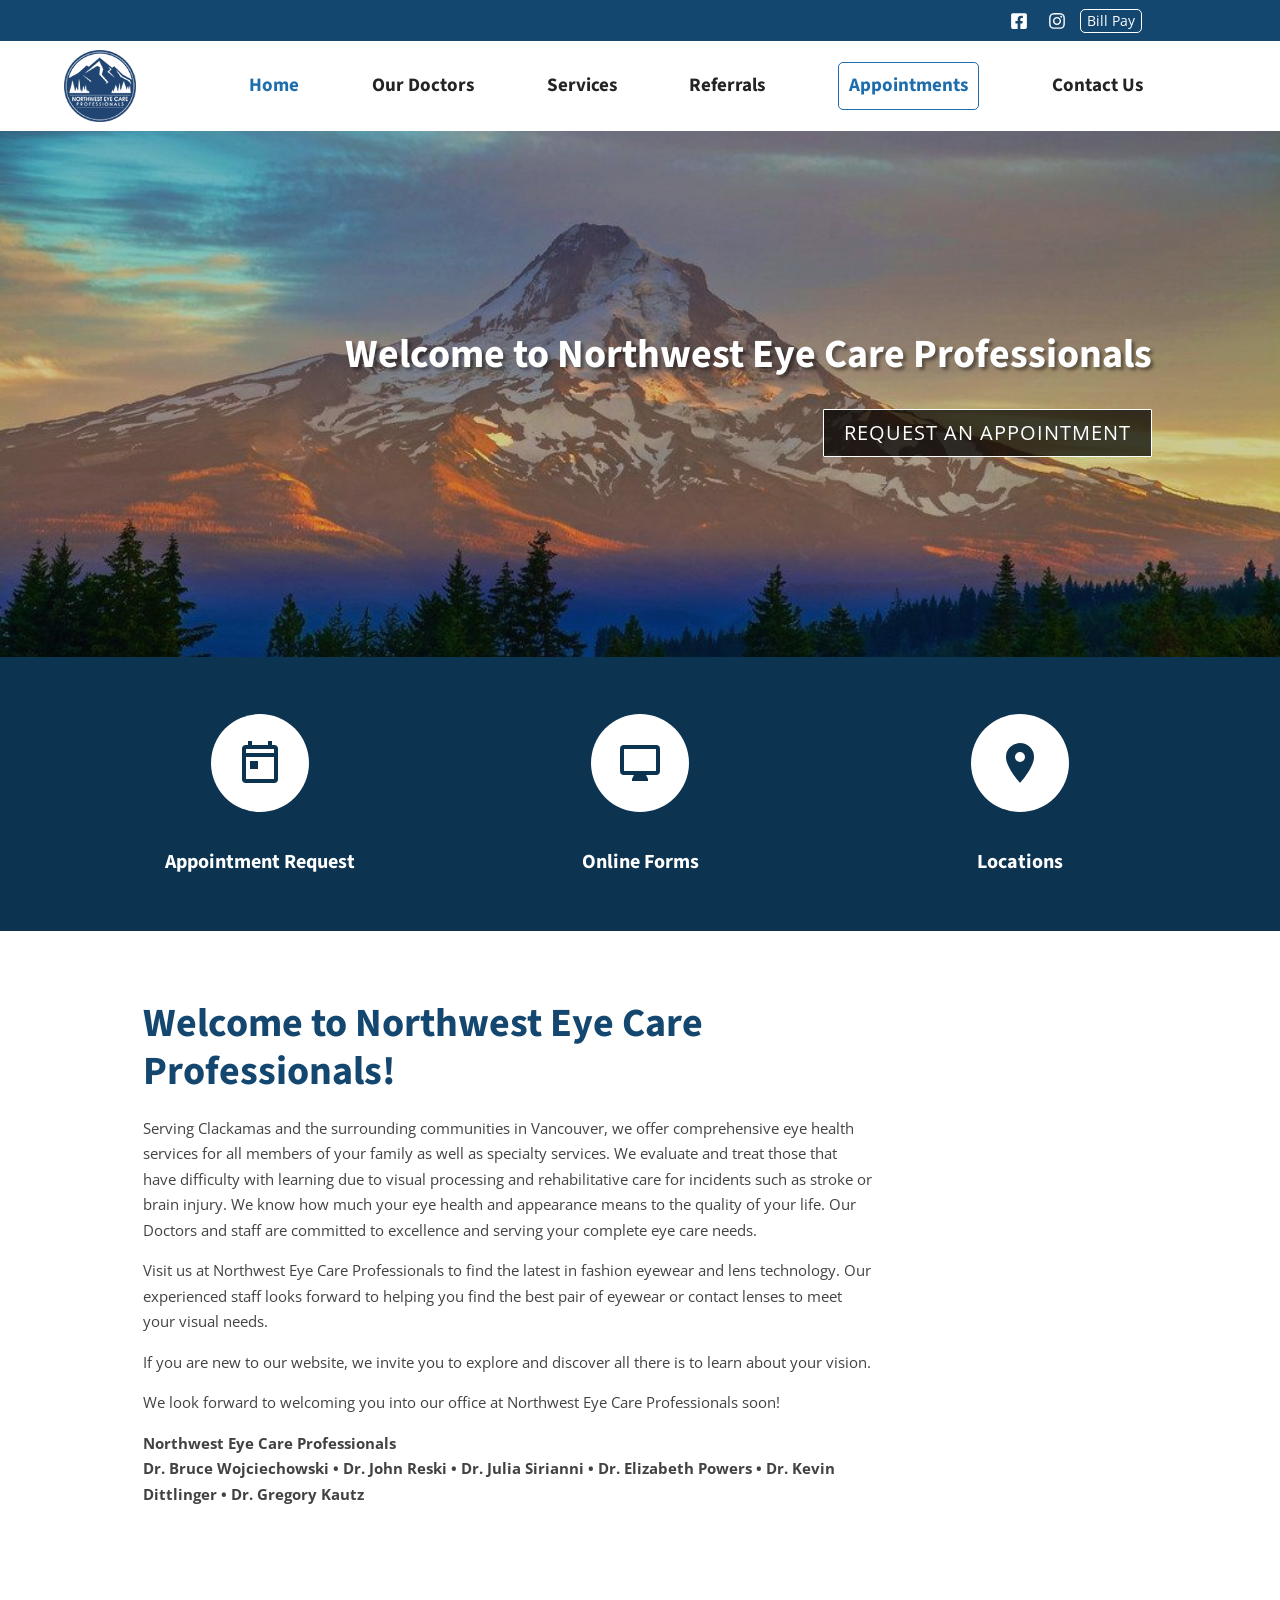
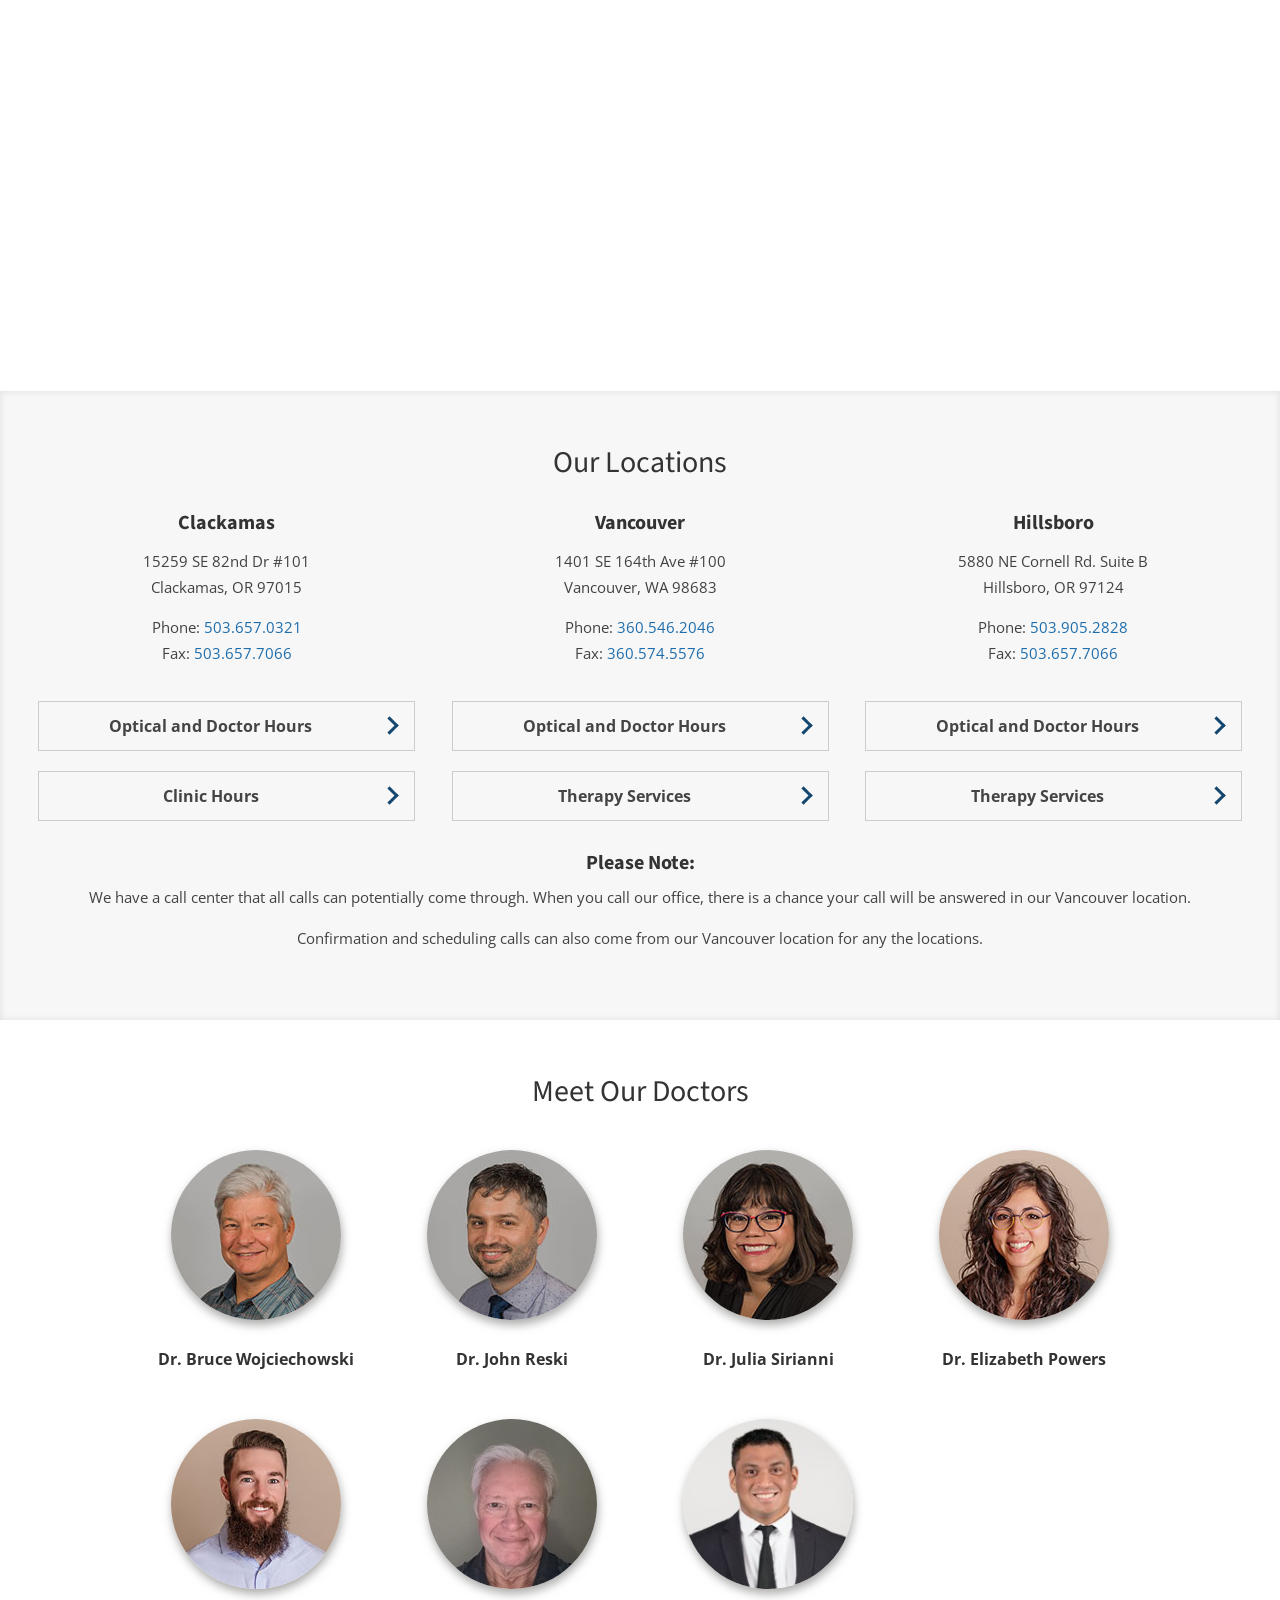
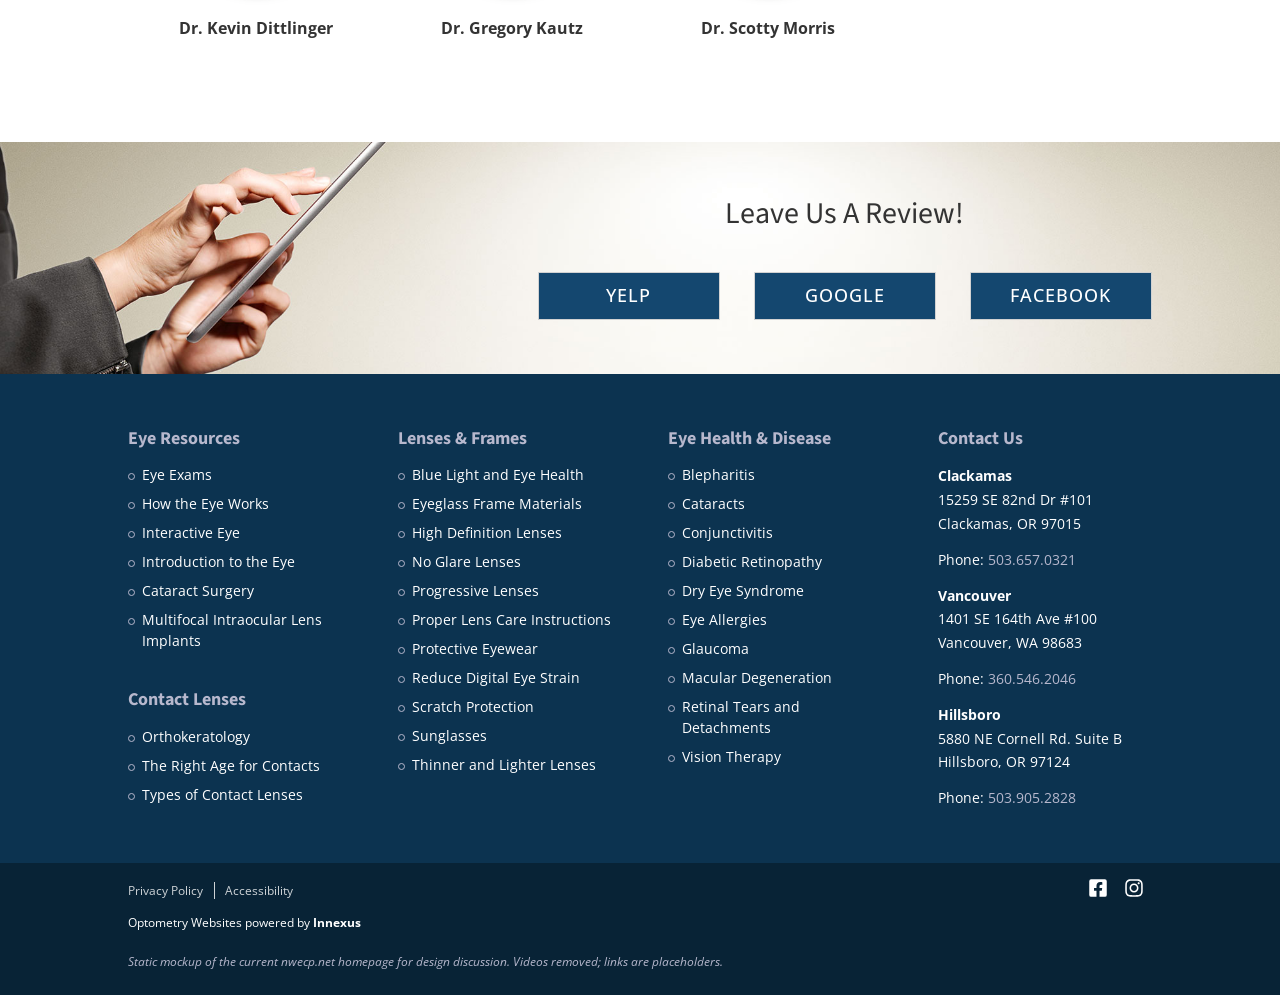
<file: current/index.html>
<!DOCTYPE html>
<html lang="en">
<head>
<meta charset="utf-8">
<meta name="viewport" content="width=device-width, initial-scale=1">
<title>Northwest Eye Care Professionals | Optometry in Oregon &amp; Washington</title>
<meta name="description" content="Northwest Eye Care Professionals offers comprehensive eye care, vision therapy and specialty services in Clackamas, Vancouver and Hillsboro.">
<link rel="icon" href="img/nwecp_logo_2020_blue_transparent.png">
<link href="https://fonts.googleapis.com/css?family=Source+Sans+Pro:300,400,700|Open+Sans:400,600,700&display=swap" rel="stylesheet">
<link rel="stylesheet" href="styles.css?v=8">
</head>
<body>

<div id="top-header">
  <div class="container">
    <ul class="social-icons">
      <li><a href="#" aria-label="Facebook"><svg viewBox="0 0 448 512" width="18" height="18"><path fill="currentColor" d="M400 32H48A48 48 0 0 0 0 80v352a48 48 0 0 0 48 48h137.25V327.69h-63V256h63v-54.64c0-62.15 37-96.48 93.67-96.48 27.14 0 55.52 4.84 55.52 4.84v61h-31.27c-30.81 0-40.42 19.12-40.42 38.73V256h68.78l-11 71.69h-57.78V480H400a48 48 0 0 0 48-48V80a48 48 0 0 0-48-48z"/></svg></a></li>
      <li><a href="#" aria-label="Instagram"><svg viewBox="0 0 448 512" width="18" height="18"><path fill="currentColor" d="M224.1 141c-63.6 0-114.9 51.3-114.9 114.9s51.3 114.9 114.9 114.9S339 319.5 339 255.9 287.7 141 224.1 141zm0 189.6c-41.1 0-74.7-33.5-74.7-74.7s33.5-74.7 74.7-74.7 74.7 33.5 74.7 74.7-33.6 74.7-74.7 74.7zm146.4-194.3c0 14.9-12 26.8-26.8 26.8-14.9 0-26.8-12-26.8-26.8s12-26.8 26.8-26.8 26.8 12 26.8 26.8zm76.1 27.2c-1.7-35.9-9.9-67.7-36.2-93.9-26.2-26.2-58-34.4-93.9-36.2-37-2.1-147.9-2.1-184.9 0-35.8 1.7-67.6 9.9-93.9 36.1s-34.4 58-36.2 93.9c-2.1 37-2.1 147.9 0 184.9 1.7 35.9 9.9 67.7 36.2 93.9s58 34.4 93.9 36.2c37 2.1 147.9 2.1 184.9 0 35.9-1.7 67.7-9.9 93.9-36.2 26.2-26.2 34.4-58 36.2-93.9 2.1-37 2.1-147.8 0-184.8zM398.8 388c-7.8 19.6-22.9 34.7-42.6 42.6-29.5 11.7-99.5 9-132.1 9s-102.7 2.6-132.1-9c-19.6-7.8-34.7-22.9-42.6-42.6-11.7-29.5-9-99.5-9-132.1s-2.6-102.7 9-132.1c7.8-19.6 22.9-34.7 42.6-42.6 29.5-11.7 99.5-9 132.1-9s102.7-2.6 132.1 9c19.6 7.8 34.7 22.9 42.6 42.6 11.7 29.5 9 99.5 9 132.1s2.7 102.7-9 132.1z"/></svg></a></li>
    </ul>
    <a class="bill-pay" href="#">Bill Pay</a>
  </div>
</div>

<header id="main-header">
  <div class="container">
    <a class="logo" href="#"><img src="img/nwecp_logo_2020_blue_transparent.png" alt="Northwest Eye Care Professionals" width="105" height="105"></a>
    <nav id="top-menu-nav">
      <ul id="top-menu">
        <li class="current"><a href="#">Home</a></li>
        <li><a href="#">Our Doctors</a></li>
        <li><a href="#">Services</a></li>
        <li><a href="#">Referrals</a></li>
        <li class="ctabutton"><a href="#">Appointments</a></li>
        <li><a href="#">Contact Us</a></li>
      </ul>
    </nav>
    <button id="mobile-menu-toggle" aria-label="Menu" aria-expanded="false"><span></span><span></span><span></span></button>
  </div>
  <ul id="mobile-menu">
    <li><a href="#">Home</a></li>
    <li><a href="#">Our Doctors</a></li>
    <li><a href="#">Services</a></li>
    <li><a href="#">Referrals</a></li>
    <li><a href="#">Appointments</a></li>
    <li><a href="#">Contact Us</a></li>
  </ul>
</header>

<main>

<section class="fullwidth-header">
  <div class="header-overlay"></div>
  <div class="header-content">
    <h1>Welcome to Northwest Eye Care Professionals</h1>
    <a class="header-button" href="#">Request an Appointment</a>
  </div>
</section>

<section class="quick-links">
  <div class="row">
    <a class="blurb" href="#">
      <span class="blurb-icon"><svg viewBox="0 0 24 24" width="48" height="48"><path fill="currentColor" d="M19 3h-1V1h-2v2H8V1H6v2H5a2 2 0 0 0-2 2v15a2 2 0 0 0 2 2h14a2 2 0 0 0 2-2V5a2 2 0 0 0-2-2zm0 17H5V9h14v11zM5 7V5h14v2H5zm2 4h4v4H7z"/></svg></span>
      <h4>Appointment Request</h4>
    </a>
    <a class="blurb" href="#">
      <span class="blurb-icon"><svg viewBox="0 0 24 24" width="48" height="48"><path fill="currentColor" d="M20 3H4a2 2 0 0 0-2 2v11a2 2 0 0 0 2 2h5l-1 2v1h8v-1l-1-2h5a2 2 0 0 0 2-2V5a2 2 0 0 0-2-2zm0 13H4V5h16v11z"/></svg></span>
      <h4>Online Forms</h4>
    </a>
    <a class="blurb" href="#">
      <span class="blurb-icon"><svg viewBox="0 0 24 24" width="48" height="48"><path fill="currentColor" d="M12 2a7 7 0 0 0-7 7c0 5.25 7 13 7 13s7-7.75 7-13a7 7 0 0 0-7-7zm0 9.5A2.5 2.5 0 1 1 12 6.5a2.5 2.5 0 0 1 0 5z"/></svg></span>
      <h4>Locations</h4>
    </a>
  </div>
</section>

<section class="welcome">
  <div class="container two-col">
    <div class="welcome-text">
      <h1>Welcome to Northwest Eye Care Professionals!</h1>
      <p>Serving Clackamas and the surrounding communities in Vancouver, we offer comprehensive eye health services for all members of your family as well as specialty services. We evaluate and treat those that have difficulty with learning due to visual processing and rehabilitative care for incidents such as stroke or brain injury. We know how much your eye health and appearance means to the quality of your life. Our Doctors and staff are committed to excellence and serving your complete eye care needs.</p>
      <p>Visit us at Northwest Eye Care Professionals to find the latest in fashion eyewear and lens technology. Our experienced staff looks forward to helping you find the best pair of eyewear or contact lenses to meet your visual needs.</p>
      <p>If you are new to our website, we invite you to explore and discover all there is to learn about your vision.</p>
      <p>We look forward to welcoming you into our office at Northwest Eye Care Professionals soon!</p>
      <p><strong>Northwest Eye Care Professionals<br>Dr. Bruce Wojciechowski &bull; Dr. John Reski &bull; Dr. Julia Sirianni &bull; Dr. Elizabeth Powers &bull; Dr. Kevin Dittlinger &bull; Dr. Gregory Kautz</strong></p>
    </div>
  </div>
</section>

<section class="parallax" aria-hidden="true"></section>

<section class="locations">
  <div class="container">
    <h2>Our Locations</h2>
    <div class="loc-row">
      <div class="loc">
        <h4>Clackamas</h4>
        <p>15259 SE 82nd Dr #101<br>Clackamas, OR 97015</p>
        <p>Phone: <a href="tel:+15036570321">503.657.0321</a><br>Fax: <a href="tel:+15036577066">503.657.7066</a></p>
      </div>
      <div class="loc">
        <h4>Vancouver</h4>
        <p>1401 SE 164th Ave #100<br>Vancouver, WA 98683</p>
        <p>Phone: <a href="tel:+13605462046">360.546.2046</a><br>Fax: <a href="tel:+13605745576">360.574.5576</a></p>
      </div>
      <div class="loc">
        <h4>Hillsboro</h4>
        <p>5880 NE Cornell Rd. Suite B<br>Hillsboro, OR 97124</p>
        <p>Phone: <a href="tel:+15039052828">503.905.2828</a><br>Fax: <a href="tel:+15036577066">503.657.7066</a></p>
      </div>
    </div>
    <div class="loc-row hours-row">
      <div class="loc">
        <div class="toggle">
          <button class="toggle-title" aria-expanded="false">Optical and Doctor Hours</button>
          <div class="toggle-content">
            <table>
              <tr><td>Monday</td><td>7:00 am-5:00 pm</td></tr>
              <tr><td>Tuesday</td><td>7:00 am-5:00 pm</td></tr>
              <tr><td>Wednesday</td><td>7:00 am-5:00 pm</td></tr>
              <tr><td>Thursday</td><td>7:00 am-5:00 pm</td></tr>
              <tr><td>Friday</td><td>7:00 am-4:00 pm</td></tr>
              <tr><td>Saturday</td><td>Closed</td></tr>
              <tr><td>Sunday</td><td>Closed</td></tr>
            </table>
            <p>*Optical closed for lunch daily 12:00 - 1:00</p>
            <p><strong>ALL SERVICES BY APPOINTMENTS ONLY<br>NO WALKINS</strong></p>
          </div>
        </div>
        <div class="toggle">
          <button class="toggle-title" aria-expanded="false">Clinic Hours</button>
          <div class="toggle-content">
            <table>
              <tr><td>Monday</td><td>7:00am - 5:00pm</td></tr>
              <tr><td>Tuesday</td><td>7:00am - 5:00pm</td></tr>
              <tr><td>Wednesday</td><td>7:00am - 5:00pm</td></tr>
              <tr><td>Thursday</td><td>7:00am - 5:00pm</td></tr>
              <tr><td>Friday</td><td>7:00am - 4:00pm</td></tr>
              <tr><td>Saturday</td><td>Closed</td></tr>
              <tr><td>Sunday</td><td>Closed</td></tr>
            </table>
            <p>*Optical closed daily for lunch 12:00-1:00pm</p>
          </div>
        </div>
      </div>
      <div class="loc">
        <div class="toggle">
          <button class="toggle-title" aria-expanded="false">Optical and Doctor Hours</button>
          <div class="toggle-content">
            <table>
              <tr><td>Monday</td><td>8:00am - 5:00pm</td></tr>
              <tr><td>Tuesday</td><td>8:00am - 5:00pm</td></tr>
              <tr><td>Wednesday</td><td>8:00am - 5:00pm</td></tr>
              <tr><td>Thursday</td><td>8:00am - 5:00pm</td></tr>
              <tr><td>Friday</td><td>8:00am - 5:00pm</td></tr>
              <tr><td>Saturday</td><td>Closed</td></tr>
              <tr><td>Sunday</td><td>Closed</td></tr>
            </table>
            <p>*Optical closed for lunch daily 12:00 - 1:00</p>
            <p><strong>ALL SERVICES BY APPOINTMENTS ONLY<br>NO WALKINS</strong></p>
          </div>
        </div>
        <div class="toggle">
          <button class="toggle-title" aria-expanded="false">Therapy Services</button>
          <div class="toggle-content">
            <table>
              <tr><td>Monday</td><td>7:00am - 6:00pm</td></tr>
              <tr><td>Tuesday</td><td>7:00am - 6:00pm</td></tr>
              <tr><td>Wednesday</td><td>7:00am - 6:00pm</td></tr>
              <tr><td>Thursday</td><td>7:00am - 6:00pm</td></tr>
              <tr><td>Friday</td><td>7:00am - 6:00pm</td></tr>
              <tr><td>Saturday</td><td>Closed</td></tr>
              <tr><td>Sunday</td><td>Closed</td></tr>
            </table>
            <p>Therapy Hours are by appointment only and per therapist</p>
          </div>
        </div>
      </div>
      <div class="loc">
        <div class="toggle">
          <button class="toggle-title" aria-expanded="false">Optical and Doctor Hours</button>
          <div class="toggle-content">
            <table>
              <tr><td>Monday</td><td>8:00am - 5:00pm</td></tr>
              <tr><td>Tuesday</td><td>8:00am - 5:00pm</td></tr>
              <tr><td>Wednesday</td><td>8:00am - 5:00pm</td></tr>
              <tr><td>Thursday</td><td>8:00am - 5:00pm</td></tr>
              <tr><td>Friday</td><td>8:00am - 5:00pm</td></tr>
              <tr><td>Saturday</td><td>Closed</td></tr>
              <tr><td>Sunday</td><td>Closed</td></tr>
            </table>
            <p>*Optical closed for lunch daily 12:00 - 1:00</p>
            <p><strong>ALL SERVICES BY APPOINTMENTS ONLY<br>NO WALKINS</strong></p>
          </div>
        </div>
        <div class="toggle">
          <button class="toggle-title" aria-expanded="false">Therapy Services</button>
          <div class="toggle-content">
            <table>
              <tr><td>Monday</td><td>Appointment Only</td></tr>
              <tr><td>Tuesday</td><td>Appointment Only</td></tr>
              <tr><td>Wednesday</td><td>Closed</td></tr>
              <tr><td>Thursday</td><td>Closed</td></tr>
              <tr><td>Friday</td><td>Closed</td></tr>
              <tr><td>Saturday</td><td>Closed</td></tr>
              <tr><td>Sunday</td><td>Closed</td></tr>
            </table>
          </div>
        </div>
      </div>
    </div>
    <div class="please-note">
      <h4>Please Note:</h4>
      <p>We have a call center that all calls can potentially come through. When you call our office, there is a chance your call will be answered in our Vancouver location.</p>
      <p>Confirmation and scheduling calls can also come from our Vancouver location for any the locations.</p>
    </div>
  </div>
</section>

<section class="doctors">
  <div class="container">
    <h2>Meet Our Doctors</h2>
    <div class="doctor-grid">
      <div class="doctor"><a href="#"><img src="img/Dr-Bruce-Sq.jpg" alt="" width="170" height="170"></a><h4><a href="#">Dr. Bruce Wojciechowski</a></h4></div>
      <div class="doctor"><a href="#"><img src="img/Dr-john-sq.jpg" alt="" width="170" height="170"></a><h4><a href="#">Dr. John Reski</a></h4></div>
      <div class="doctor"><a href="#"><img src="img/julia-sq.jpg" alt="" width="170" height="170"></a><h4><a href="#">Dr. Julia Sirianni</a></h4></div>
      <div class="doctor"><a href="#"><img src="img/dr-elizbaeth-home.jpg" alt="" width="170" height="170"></a><h4><a href="#">Dr. Elizabeth Powers</a></h4></div>
      <div class="doctor"><a href="#"><img src="img/dr-kevin-170.jpg" alt="" width="170" height="170"></a><h4><a href="#">Dr. Kevin Dittlinger</a></h4></div>
      <div class="doctor"><a href="#"><img src="img/dr-kautz.jpg" alt="" width="170" height="170"></a><h4><a href="#">Dr. Gregory Kautz</a></h4></div>
      <div class="doctor"><a href="#"><img src="img/Dr-Scotty-1.jpg" alt="" width="170" height="170"></a><h4><a href="#">Dr. Scotty Morris</a></h4></div>
    </div>
  </div>
</section>

<section class="review">
  <div class="container">
    <div class="review-inner">
      <h2>Leave Us A Review!</h2>
      <div class="review-buttons">
        <a class="review-button" href="#">Yelp</a>
        <a class="review-button" href="#">Google</a>
        <a class="review-button" href="#">Facebook</a>
      </div>
    </div>
  </div>
</section>

</main>

<footer id="main-footer">
  <div class="container footer-widgets">
    <div class="footer-widget">
      <h4>Eye Resources</h4>
      <ul>
        <li><a href="#">Eye Exams</a></li>
        <li><a href="#">How the Eye Works</a></li>
        <li><a href="#">Interactive Eye</a></li>
        <li><a href="#">Introduction to the Eye</a></li>
        <li><a href="#">Cataract Surgery</a></li>
        <li><a href="#">Multifocal Intraocular Lens Implants</a></li>
      </ul>
      <h4>Contact Lenses</h4>
      <ul>
        <li><a href="#">Orthokeratology</a></li>
        <li><a href="#">The Right Age for Contacts</a></li>
        <li><a href="#">Types of Contact Lenses</a></li>
      </ul>
    </div>
    <div class="footer-widget">
      <h4>Lenses &amp; Frames</h4>
      <ul>
        <li><a href="#">Blue Light and Eye Health</a></li>
        <li><a href="#">Eyeglass Frame Materials</a></li>
        <li><a href="#">High Definition Lenses</a></li>
        <li><a href="#">No Glare Lenses</a></li>
        <li><a href="#">Progressive Lenses</a></li>
        <li><a href="#">Proper Lens Care Instructions</a></li>
        <li><a href="#">Protective Eyewear</a></li>
        <li><a href="#">Reduce Digital Eye Strain</a></li>
        <li><a href="#">Scratch Protection</a></li>
        <li><a href="#">Sunglasses</a></li>
        <li><a href="#">Thinner and Lighter Lenses</a></li>
      </ul>
    </div>
    <div class="footer-widget">
      <h4>Eye Health &amp; Disease</h4>
      <ul>
        <li><a href="#">Blepharitis</a></li>
        <li><a href="#">Cataracts</a></li>
        <li><a href="#">Conjunctivitis</a></li>
        <li><a href="#">Diabetic Retinopathy</a></li>
        <li><a href="#">Dry Eye Syndrome</a></li>
        <li><a href="#">Eye Allergies</a></li>
        <li><a href="#">Glaucoma</a></li>
        <li><a href="#">Macular Degeneration</a></li>
        <li><a href="#">Retinal Tears and Detachments</a></li>
        <li><a href="#">Vision Therapy</a></li>
      </ul>
    </div>
    <div class="footer-widget">
      <h4>Contact Us</h4>
      <p><strong>Clackamas</strong><br>15259 SE 82nd Dr #101<br>Clackamas, OR 97015</p>
      <p>Phone: <a href="tel:+15036570321">503.657.0321</a></p>
      <p><strong>Vancouver</strong><br>1401 SE 164th Ave #100<br>Vancouver, WA 98683</p>
      <p>Phone: <a href="tel:+13605462046">360.546.2046</a></p>
      <p><strong>Hillsboro</strong><br>5880 NE Cornell Rd. Suite B<br>Hillsboro, OR 97124</p>
      <p>Phone: <a href="tel:+15039052828">503.905.2828</a></p>
    </div>
  </div>
  <div id="footer-bottom">
    <div class="container">
      <div class="footer-left">
        <p class="privacy"><a href="#">Privacy Policy</a> <a href="#">Accessibility</a></p>
        <p class="powered">Optometry Websites powered by <a href="#">Innexus</a></p>
      </div>
      <ul class="social-icons">
        <li><a href="#" aria-label="Facebook"><svg viewBox="0 0 448 512" width="20" height="20"><path fill="currentColor" d="M400 32H48A48 48 0 0 0 0 80v352a48 48 0 0 0 48 48h137.25V327.69h-63V256h63v-54.64c0-62.15 37-96.48 93.67-96.48 27.14 0 55.52 4.84 55.52 4.84v61h-31.27c-30.81 0-40.42 19.12-40.42 38.73V256h68.78l-11 71.69h-57.78V480H400a48 48 0 0 0 48-48V80a48 48 0 0 0-48-48z"/></svg></a></li>
        <li><a href="#" aria-label="Instagram"><svg viewBox="0 0 448 512" width="20" height="20"><path fill="currentColor" d="M224.1 141c-63.6 0-114.9 51.3-114.9 114.9s51.3 114.9 114.9 114.9S339 319.5 339 255.9 287.7 141 224.1 141zm0 189.6c-41.1 0-74.7-33.5-74.7-74.7s33.5-74.7 74.7-74.7 74.7 33.5 74.7 74.7-33.6 74.7-74.7 74.7zm146.4-194.3c0 14.9-12 26.8-26.8 26.8-14.9 0-26.8-12-26.8-26.8s12-26.8 26.8-26.8 26.8 12 26.8 26.8zm76.1 27.2c-1.7-35.9-9.9-67.7-36.2-93.9-26.2-26.2-58-34.4-93.9-36.2-37-2.1-147.9-2.1-184.9 0-35.8 1.7-67.6 9.9-93.9 36.1s-34.4 58-36.2 93.9c-2.1 37-2.1 147.9 0 184.9 1.7 35.9 9.9 67.7 36.2 93.9s58 34.4 93.9 36.2c37 2.1 147.9 2.1 184.9 0 35.9-1.7 67.7-9.9 93.9-36.2 26.2-26.2 34.4-58 36.2-93.9 2.1-37 2.1-147.8 0-184.8zM398.8 388c-7.8 19.6-22.9 34.7-42.6 42.6-29.5 11.7-99.5 9-132.1 9s-102.7 2.6-132.1-9c-19.6-7.8-34.7-22.9-42.6-42.6-11.7-29.5-9-99.5-9-132.1s-2.6-102.7 9-132.1c7.8-19.6 22.9-34.7 42.6-42.6 29.5-11.7 99.5-9 132.1-9s102.7-2.6 132.1 9c19.6 7.8 34.7 22.9 42.6 42.6 11.7 29.5 9 99.5 9 132.1s2.7 102.7-9 132.1z"/></svg></a></li>
      </ul>
    </div>
    <p class="mockup-note container">Static mockup of the current nwecp.net homepage for design discussion. Videos removed; links are placeholders.</p>
  </div>
</footer>

<script>
  var toggles = document.querySelectorAll('.toggle-title');
  for (var i = 0; i < toggles.length; i++) {
    toggles[i].addEventListener('click', function () {
      var open = this.parentNode.classList.toggle('open');
      this.setAttribute('aria-expanded', open ? 'true' : 'false');
    });
  }
  var mt = document.getElementById('mobile-menu-toggle'), mm = document.getElementById('mobile-menu');
  mt.addEventListener('click', function () {
    var open = mm.classList.toggle('open');
    mt.setAttribute('aria-expanded', open ? 'true' : 'false');
  });
</script>
</body>
</html>
</file>
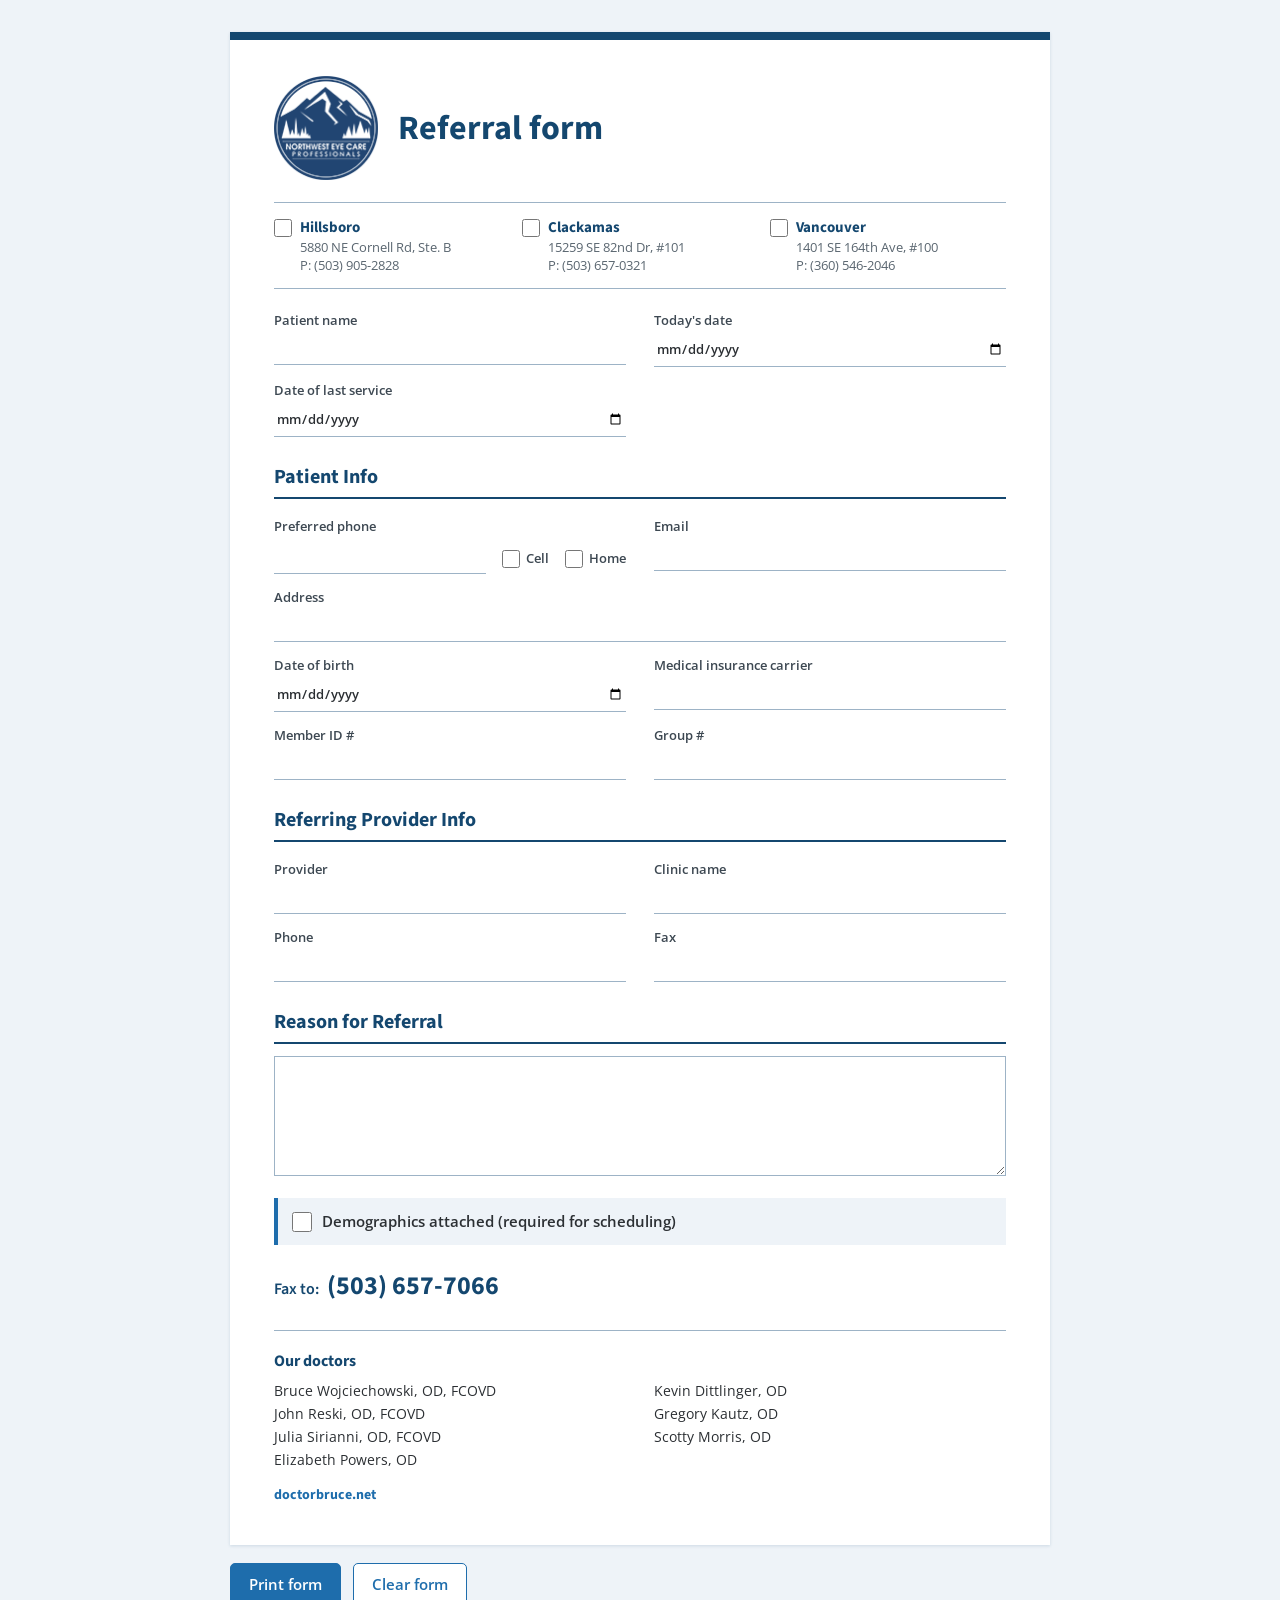
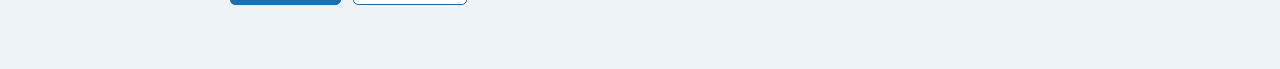
<file: referral-form/index.html>
<!DOCTYPE html>
<html lang="en">
<head>
<meta charset="utf-8">
<meta name="viewport" content="width=device-width, initial-scale=1">
<title>Referral Form | Northwest Eye Care Professionals</title>
<meta name="description" content="Referral form for Northwest Eye Care Professionals. Fill it out on screen, print it, and fax it to (503) 657-7066.">
<link rel="preconnect" href="https://fonts.googleapis.com">
<link href="https://fonts.googleapis.com/css?family=Source+Sans+Pro:400,600,700|Open+Sans:400,600&display=swap" rel="stylesheet">
<style>
  :root {
    --navy: #14476f;
    --blue: #1e6dac;
    --ink: #2b2f33;
    --line: #9db3c6;
    --wash: #eef3f8;
  }
  * { box-sizing: border-box; }
  body {
    margin: 0; padding: 32px 16px 64px;
    background: var(--wash); color: var(--ink);
    font: 15px/1.5 "Open Sans", Arial, sans-serif;
  }
  .sheet {
    max-width: 820px; margin: 0 auto; background: #fff;
    border-top: 8px solid var(--navy);
    box-shadow: 0 1px 3px rgba(20, 71, 111, .15);
    padding: 36px 44px 40px;
  }
  h1, h2 { font-family: "Source Sans Pro", Arial, sans-serif; color: var(--navy); margin: 0; }

  header { display: flex; align-items: center; justify-content: flex-start; gap: 20px; flex-wrap: wrap; }
  header img { height: 104px; width: 104px; display: block; }
  header h1 { font-size: 34px; font-weight: 700; }

  .clinics {
    display: grid; grid-template-columns: repeat(3, 1fr); gap: 12px;
    margin: 22px 0 8px; padding: 14px 0; border-top: 1px solid var(--line); border-bottom: 1px solid var(--line);
    font-size: 13px; line-height: 1.4;
  }
  .clinics strong { display: block; color: var(--navy); font-family: "Source Sans Pro", Arial, sans-serif; font-size: 15px; }
  .clinics span { display: block; color: #5a6670; }

  .clinics span { padding-left: 26px; }
  .clinic-pick { display: flex; align-items: center; gap: 8px; margin: 0; cursor: pointer; }
  input[type=checkbox] { width: 18px; height: 18px; margin: 0; accent-color: var(--navy); flex: none; }
  .field { margin-top: 14px; }
  .field > label { margin-top: 0; }
  .phone-row { display: flex; align-items: flex-end; gap: 16px; }
  .phone-row input[type=tel] { flex: 1; min-width: 0; }
  .check { display: flex; align-items: center; gap: 6px; margin: 0 0 6px; white-space: nowrap; cursor: pointer; }

  fieldset { border: 0; margin: 26px 0 0; padding: 0; }
  legend { font: 700 20px "Source Sans Pro", Arial, sans-serif; color: var(--navy); padding: 0 0 6px; width: 100%; border-bottom: 2px solid var(--navy); margin-bottom: 4px; }

  .grid { display: grid; grid-template-columns: 1fr 1fr; gap: 0 28px; }
  .full { grid-column: 1 / -1; }
  label { display: block; margin-top: 14px; font-size: 13px; font-weight: 600; color: #3d4852; }
  label small { font-weight: 400; color: #6b7782; }
  input[type=text], input[type=tel], input[type=email], input[type=date], select, textarea {
    display: block; width: 100%; margin-top: 2px; padding: 6px 2px;
    border: 0; border-bottom: 1px solid var(--line); border-radius: 0;
    background: transparent; font: inherit; color: var(--ink);
  }
  textarea { border: 1px solid var(--line); padding: 8px; resize: vertical; min-height: 120px; }
  input:focus, select:focus, textarea:focus { outline: 2px solid var(--blue); outline-offset: 1px; }

  .required-box {
    display: flex; align-items: center; gap: 10px; margin-top: 22px; padding: 12px 14px;
    background: var(--wash); border-left: 4px solid var(--blue); font-weight: 600;
  }
  .required-box input { width: 20px; height: 20px; accent-color: var(--navy); }
  .required-box label { margin: 0; font-size: 15px; color: var(--ink); }

  .fax { margin-top: 22px; font: 700 26px "Source Sans Pro", Arial, sans-serif; color: var(--navy); }
  .fax span { font-size: 16px; font-weight: 600; margin-right: 8px; }

  .team { margin-top: 26px; padding-top: 18px; border-top: 1px solid var(--line); }
  .team h2 { font-size: 16px; margin-bottom: 6px; }
  .team ul { list-style: none; margin: 0; padding: 0; columns: 2; column-gap: 28px; font-size: 14px; }
  .team li { break-inside: avoid; padding: 1px 0; }
  .site { margin-top: 14px; font: 700 14px "Source Sans Pro", Arial, sans-serif; color: var(--blue); }

  .actions { max-width: 820px; margin: 18px auto 0; display: flex; gap: 12px; }
  button {
    font: 600 15px "Open Sans", Arial, sans-serif; padding: 10px 18px; border-radius: 5px; cursor: pointer;
    border: 1px solid var(--blue); background: var(--blue); color: #fff;
  }
  button.secondary { background: #fff; color: var(--blue); }
  button:hover { background: var(--navy); border-color: var(--navy); color: #fff; }

  @media (max-width: 680px) {
    .sheet { padding: 24px 20px 28px; }
    .clinics { grid-template-columns: 1fr 1fr; }
    .grid { grid-template-columns: 1fr; }
    .team ul { columns: 1; }
  }
  @media print {
    body { background: #fff; padding: 0; font-size: 12px; }
    .sheet { box-shadow: none; max-width: none; padding: 0 4px; }
    .actions { display: none; }
    textarea { min-height: 90px; }
  }
</style>
</head>
<body>
<form class="sheet" onsubmit="return false">
  <header>
    <img src="../current/img/nwecp_logo_2020_blue_transparent.png" alt="Northwest Eye Care Professionals" width="104" height="104">
    <h1>Referral form</h1>
  </header>

  <div class="clinics">
    <div><label class="clinic-pick"><input type="checkbox" name="clinic" value="Hillsboro"><strong>Hillsboro</strong></label><span>5880 NE Cornell Rd, Ste. B</span><span>P: (503) 905-2828</span></div>
    <div><label class="clinic-pick"><input type="checkbox" name="clinic" value="Clackamas"><strong>Clackamas</strong></label><span>15259 SE 82nd Dr, #101</span><span>P: (503) 657-0321</span></div>
    <div><label class="clinic-pick"><input type="checkbox" name="clinic" value="Vancouver"><strong>Vancouver</strong></label><span>1401 SE 164th Ave, #100</span><span>P: (360) 546-2046</span></div>
  </div>

  <div class="grid">
    <label>Patient name<input type="text" name="patient_name" autocomplete="name"></label>
    <label>Today's date<input type="date" name="today"></label>
    <label>Date of last service<input type="date" name="last_service"></label>
  </div>

  <fieldset>
    <legend>Patient Info</legend>
    <div class="grid">
      <div class="field">
        <label for="patient_phone">Preferred phone</label>
        <div class="phone-row">
          <input type="tel" id="patient_phone" name="patient_phone" autocomplete="tel">
          <label class="check"><input type="checkbox" name="phone_cell"> Cell</label>
          <label class="check"><input type="checkbox" name="phone_home"> Home</label>
        </div>
      </div>
      <label>Email<input type="email" name="patient_email" autocomplete="email"></label>
      <label class="full">Address<input type="text" name="patient_address" autocomplete="street-address"></label>
      <label>Date of birth<input type="date" name="dob"></label>
      <label>Medical insurance carrier<input type="text" name="insurance"></label>
      <label>Member ID #<input type="text" name="member_id"></label>
      <label>Group #<input type="text" name="group_number"></label>
    </div>
  </fieldset>

  <fieldset>
    <legend>Referring Provider Info</legend>
    <div class="grid">
      <label>Provider<input type="text" name="provider"></label>
      <label>Clinic name<input type="text" name="clinic_name"></label>
      <label>Phone<input type="tel" name="provider_phone"></label>
      <label>Fax<input type="tel" name="provider_fax"></label>
    </div>
  </fieldset>

  <fieldset>
    <legend>Reason for Referral</legend>
    <label class="sr" style="margin-top:8px"><textarea name="reason" aria-label="Reason for referral"></textarea></label>
  </fieldset>

  <div class="required-box">
    <input type="checkbox" id="demographics" name="demographics_attached">
    <label for="demographics">Demographics attached (required for scheduling)</label>
  </div>

  <div class="fax"><span>Fax to:</span>(503) 657-7066</div>

  <section class="team">
    <h2>Our doctors</h2>
    <ul>
      <li>Bruce Wojciechowski, OD, FCOVD</li>
      <li>John Reski, OD, FCOVD</li>
      <li>Julia Sirianni, OD, FCOVD</li>
      <li>Elizabeth Powers, OD</li>
      <li>Kevin Dittlinger, OD</li>
      <li>Gregory Kautz, OD</li>
      <li>Scotty Morris, OD</li>
    </ul>
    <div class="site">doctorbruce.net</div>
  </section>
</form>

<div class="actions">
  <button type="button" onclick="window.print()">Print form</button>
  <button type="button" class="secondary" onclick="document.querySelector('form').reset()">Clear form</button>
</div>
</body>
</html>
</file>
<file: current/styles.css>
/* Static rebuild of the current nwecp.net homepage (Divi theme) */

* { box-sizing: border-box; }
body {
  margin: 0;
  font-family: "Open Sans", Arial, sans-serif;
  font-size: 15px;
  line-height: 1.7em;
  color: #424242;
  background: #fff;
  -webkit-font-smoothing: antialiased;
}
img { max-width: 100%; height: auto; }
a { color: #1e6dac; text-decoration: none; transition: all 300ms; }
a:hover { color: #6c6f98; }
h1, h2, h3, h4, h5 { font-family: "Source Sans Pro", Arial, sans-serif; color: #333; margin: 0 0 10px; line-height: 1.2em; padding-bottom: 10px; }
h1 { font-size: 40px; font-weight: 700; }
h2 { font-size: 30px; font-weight: 400; }
h4 { font-size: 20px; font-weight: 700; }
p { margin: 0; padding-bottom: 1em; }
.container { width: 80%; max-width: 1080px; margin: 0 auto; position: relative; }

/* top header */
#top-header { background: #14476f; color: #fff; font-size: 15px; }
#top-header .container { display: flex; justify-content: flex-end; align-items: center; height: 41px; }
.social-icons { list-style: none; margin: 0; padding: 0; display: flex; }
.social-icons a { display: block; color: #fff; padding: 5px 10px; line-height: 0; }
.social-icons a:hover { color: #b7b8cd; }
.bill-pay { color: #fff; border: 1px solid #fff; border-radius: 5px; padding: 4px 6px; margin: 0 10px 0 4px; line-height: 1; font-size: 14px; }
.bill-pay:hover { background: #1e6dac; color: #fff; }

/* main header */
#main-header { background: #fff; box-shadow: 0 0 0 transparent; position: relative; z-index: 20; }
#main-header .container { width: 90%; max-width: 1280px; display: flex; align-items: center; justify-content: space-between; height: 90px; }
.logo img { display: block; height: 72px; width: auto; }
#top-menu-nav { flex: 1; margin-left: 40px; }
#top-menu { list-style: none; margin: 0; padding: 0; display: flex; align-items: center; justify-content: space-evenly; }
#top-menu > li { position: relative; }

#top-menu a { font-family: "Source Sans Pro", Arial, sans-serif; font-weight: 700; font-size: 19px; color: #242424; display: block; padding: 34px 0; white-space: nowrap; }
#top-menu a:hover, #top-menu li.current > a { color: #1e6dac; }
#top-menu li.has-children > a::after { content: ""; display: inline-block; width: 5px; height: 5px; border-right: 2px solid currentColor; border-bottom: 2px solid currentColor; transform: rotate(45deg); margin: 0 0 3px 7px; }
#top-menu li ul { display: none; position: absolute; top: 100%; left: -20px; background: #fff; list-style: none; margin: 0; padding: 20px 0; width: 240px; border-top: 3px solid #1e6dac; box-shadow: 0 2px 5px rgba(0,0,0,.1); }
#top-menu li:hover > ul { display: block; }
#top-menu li ul a { font-weight: 400; padding: 6px 20px; }
#top-menu li ul a:hover { background: #1e6dac; color: #fff; }
#top-menu .ctabutton a { color: #1e6dac; border: 1px solid #1e6dac; border-radius: 5px; padding: 10px; }
#top-menu .ctabutton a:hover { background: #1e6dac; color: #fff; }
#mobile-menu-toggle { display: none; background: none; border: 0; padding: 8px; cursor: pointer; }
#mobile-menu-toggle span { display: block; width: 26px; height: 3px; background: #242424; margin: 5px 0; }
#mobile-menu { display: none; list-style: none; margin: 0; padding: 10px 5%; background: #fff; border-top: 3px solid #1e6dac; position: absolute; left: 0; right: 0; top: 100%; box-shadow: 0 2px 5px rgba(0,0,0,.1); }
#mobile-menu.open { display: block; }
#mobile-menu a { display: block; padding: 10px 0; border-bottom: 1px solid rgba(0,0,0,.05); color: #242424; font-weight: 700; font-family: "Source Sans Pro", Arial, sans-serif; }
#mobile-menu li.sub a { padding-left: 20px; font-weight: 400; }

/* hero (replaces the video header) */
.fullwidth-header {
  position: relative; background: #333 url("img/hero.jpg") center center / cover no-repeat;
  padding: 200px 0; color: #fff;
}
.header-overlay { position: absolute; inset: 0; background: rgba(22,22,22,.15); }
.header-content { position: relative; width: 80%; max-width: 1080px; margin: 0 auto; text-align: right; }
.header-content h1 { color: #fff; text-shadow: 0.08em 0.08em 0.08em rgba(0,0,0,.4); padding-bottom: 10px; margin-bottom: 20px; }
.header-button {
  display: inline-block; color: #fff; border: 1px solid #fff; background: rgba(0,0,0,.71);
  text-transform: uppercase; letter-spacing: 1px; font-size: 20px; padding: 0.3em 1em; border-radius: 1px; line-height: 1.7em;
}
.header-button:hover { background: rgba(0,0,0,.41); color: #fff; }

/* quick links */
.quick-links { background: #0c3350; padding: 0; }
.quick-links .row { width: 89%; max-width: 1200px; margin: 0 auto; display: flex; padding: 27px 0; }
.blurb { flex: 1; text-align: center; padding: 15px; margin: 15px; color: #fff; display: block; }
.blurb-icon { display: inline-block; background: #fff; color: #0c3350; border-radius: 100%; padding: 25px; line-height: 0; transition: transform .8s ease-in-out; }
.blurb-icon svg { display: block; }
.blurb:hover .blurb-icon { transform: rotateY(360deg); }
.blurb h4 { color: #fff; margin: 30px 0 0; padding: 0; font-size: 20px; }

/* welcome */
.welcome { padding: 54px 0; }
.two-col { display: flex; gap: 5.5%; align-items: flex-start; }
.welcome-text { flex: 1; max-width: 760px; padding: 15px; }
.welcome-text h1 { color: #14476f; }

/* parallax */
.parallax { padding: 200px 0; background: #fff url("img/parallax.jpg") center center / cover no-repeat; background-attachment: fixed; }

/* locations */
.locations { background: #F7F7F7; padding: 54px 0; box-shadow: inset 0 0 7px rgba(0,0,0,.1); text-align: center; }
.locations .container { width: 94%; max-width: 1280px; }
.locations h2 { padding-bottom: 20px; }
.loc-row { display: flex; gap: 3%; }
.loc { flex: 1; }
.loc h4 { padding-bottom: 4px; }
.loc a { color: #1e6dac; }
.hours-row { margin-top: 20px; }
.toggle { border: 1px solid #ccc; padding: 12px; margin-bottom: 20px; text-align: left; background: transparent; }
.toggle-title {
  display: block; width: 100%; background: none; border: 0; padding: 0 32px 0 0; text-align: center; cursor: pointer;
  font: 700 16px/1.5 "Open Sans", Arial, sans-serif; color: #444; position: relative;
}
.toggle-title::after {
  content: ""; position: absolute; right: 6px; top: 50%; width: 10px; height: 10px; margin-top: -7px;
  border-right: 3px solid #14476f; border-top: 3px solid #14476f; transform: rotate(45deg); transition: transform 300ms;
}
.toggle.open .toggle-title::after { transform: rotate(135deg); border-color: #1e6dac; }
.toggle-content { display: none; padding-top: 14px; text-align: center; }
.toggle.open .toggle-content { display: block; }
.toggle-content table { width: 100%; border-collapse: collapse; margin-bottom: 14px; }
.toggle-content td { padding: 6px 4px; border-bottom: 1px solid #eee; font-size: 14px; }
.toggle-content td:first-child { font-weight: 700; text-align: left; }
.toggle-content td:last-child { text-align: right; }
.toggle-content p { font-size: 14px; }
.please-note { margin-top: 10px; }
.please-note h4 { padding-bottom: 0; }

/* doctors */
.doctors { padding: 54px 0; text-align: center; }
.doctors h2 { padding-bottom: 30px; }
.doctor-grid { display: flex; flex-wrap: wrap; }
.doctor { flex: 0 0 25%; padding: 0 15px 40px; }
.doctor img { display: block; width: 170px; height: 170px; object-fit: cover; border-radius: 50%; margin: 0 auto 30px; box-shadow: 1px 5px 10px rgba(138,137,135,.7); }
.doctor h4 { font-size: 16px; font-family: "Open Sans", Arial, sans-serif; padding: 0; }
.doctor h4 a { color: #333; }
.doctor h4 a:hover { color: #1e6dac; }

/* review */
.review { background: #e02b20 url("img/review-bckgrnd.jpg") center center / cover no-repeat; padding: 54px 0; }
.review-inner { margin-left: 40%; text-align: center; }
.review-inner h2 { padding-bottom: 30px; }
.review-buttons { display: flex; gap: 5.5%; }
.review-button {
  flex: 1; display: block; background: #14476f; color: #fff; text-transform: uppercase; letter-spacing: 1px;
  font-size: 18px; padding: 10px 0; text-align: center; border: 1px solid #d2d2d2; border-radius: 1px; font-weight: 500;
}
.review-button:hover { border-color: #1e6dac; color: #fff; }

/* footer */
#main-footer { background: #0c3350; color: #fff; font-size: 14px; }
.footer-widgets { display: flex; gap: 5.5%; padding: 54px 0 20px; }
.footer-widget { flex: 1; line-height: 1.7em; }
.footer-widget h4 { color: #b7b8cd; font-size: 18px; padding-bottom: 0; margin-bottom: 15px; }
.footer-widget ul { list-style: none; margin: 0 0 30px; padding: 0; }
.footer-widget li { padding-left: 14px; position: relative; padding-bottom: 8px; line-height: 1.5em; }
.footer-widget li::before { content: ""; position: absolute; left: 0; top: 9px; width: 5px; height: 5px; border: 1px solid #b7b8cd; border-radius: 50%; }
.footer-widget li a { color: #fff; }
.footer-widget li a:hover { color: #b7b8cd; }
.footer-widget p { padding-bottom: 12px; }
.footer-widget p a { color: #b7b8cd; }
#footer-bottom { background: rgba(0,0,0,.32); padding: 15px 0 20px; font-size: 12px; }
#footer-bottom .container { display: flex; justify-content: space-between; align-items: flex-start; }
#footer-bottom a { color: #fff; }
#footer-bottom .privacy { opacity: .8; padding-bottom: 6px; }
#footer-bottom .privacy a + a { border-left: 1px solid #fff; padding-left: 10px; margin-left: 8px; }
#footer-bottom .powered { padding-bottom: 0; }
#footer-bottom .powered a { font-weight: 700; }
#footer-bottom .social-icons a { padding: 0 8px; }
.mockup-note { margin-top: 14px; color: #b7b8cd; font-style: italic; padding-bottom: 0; }

/* responsive */
@media (max-width: 1100px) {
  #top-menu-nav { display: none; }
  #mobile-menu-toggle { display: block; }
}
@media (max-width: 980px) {
  .container, .header-content { width: 80%; }
  .fullwidth-header { padding: 100px 0; }
  .header-content { text-align: center; }
  h1 { font-size: 30px; }
  .quick-links .row { flex-wrap: wrap; width: 80%; padding: 40px 0; }
  .blurb { flex: 0 0 50%; margin: 0; }
  .two-col { flex-direction: column; }
  .welcome-text { flex: none; padding: 0; }
  .parallax { padding: 100px 0; background-attachment: scroll; }
  .loc-row { flex-direction: column; }
  .hours-row { margin-top: 0; }
  .doctor { flex: 0 0 50%; }
  .review-inner { margin-left: 0; }
  .footer-widgets { flex-wrap: wrap; }
  .footer-widget { flex: 0 0 47%; }
}
@media (max-width: 600px) {
  .blurb { flex: 0 0 100%; }
  .review-buttons { flex-direction: column; gap: 12px; }
  .footer-widget { flex: 0 0 100%; }
  #footer-bottom .container { flex-direction: column; gap: 10px; }
  .doctor img { width: 140px; height: 140px; }
}
</file>
